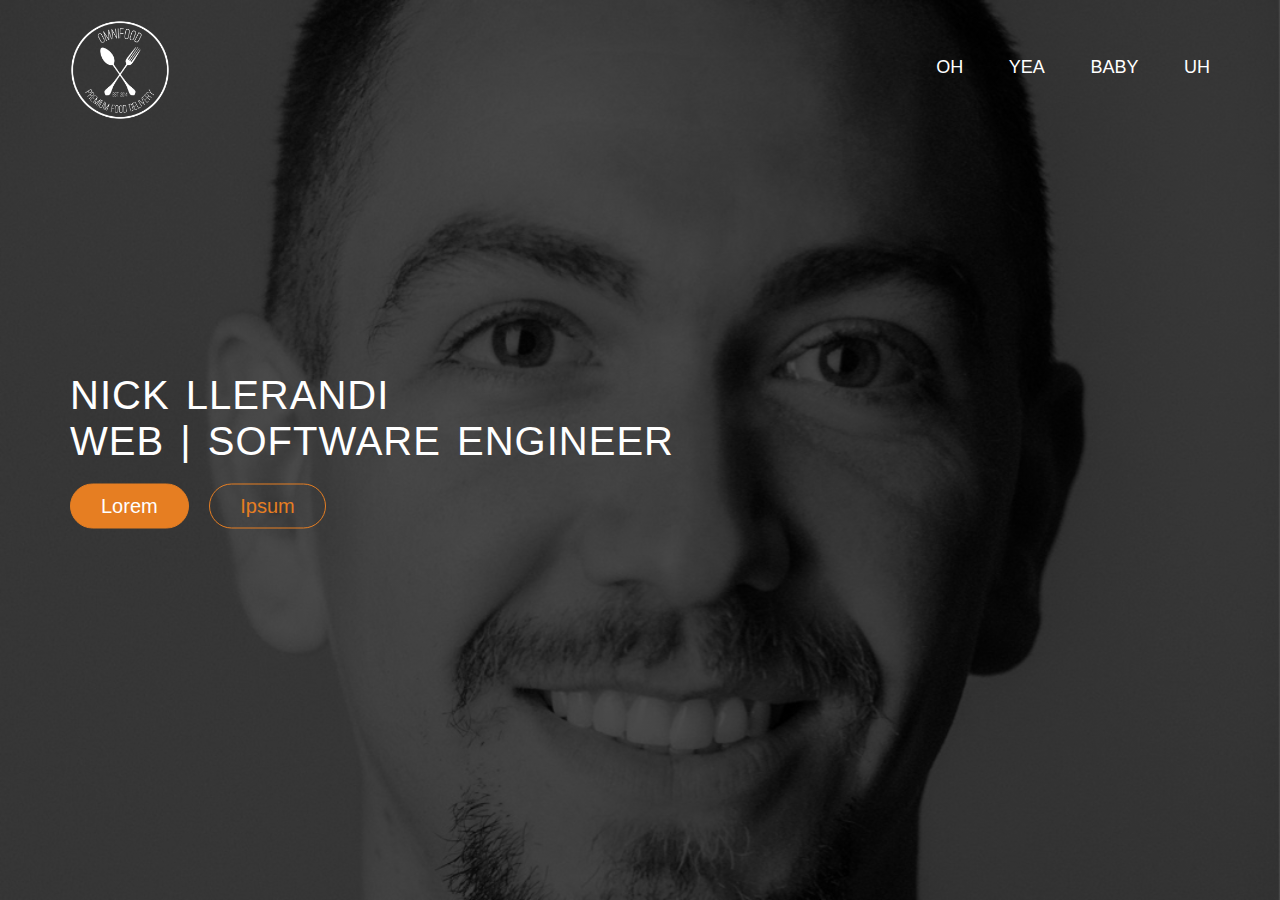
<file: index.html>
<!DOCTYPE html>
<!--[if lt IE 7]>      <html class="no-js lt-ie9 lt-ie8 lt-ie7"> <![endif]-->
<!--[if IE 7]>         <html class="no-js lt-ie9 lt-ie8"> <![endif]-->
<!--[if IE 8]>         <html class="no-js lt-ie9"> <![endif]-->
<!--[if gt IE 8]><!-->
<html class="no-js">
  <!--<![endif]-->
  <head>
    <meta charset="utf-8" />
    <meta http-equiv="X-UA-Compatible" content="IE=edge" />
    <title>Space</title>
    <meta name="description" content="" />
    <meta name="viewport" content="width=device-width, initial-scale=1" />
    <link rel="stylesheet" href="./normalize.css" type="text/css" />
    <link rel="stylesheet" href="./grid.css" type="text/css" />
    <link rel="stylesheet" href="./styles.css" type="text/css" />
  </head>
  <body>
    <!--[if lt IE 7]>
      <p class="browsehappy">
        You are using an <strong>outdated</strong> browser. Please
        <a href="#">upgrade your browser</a> to improve your experience.
      </p>
    <![endif]-->
    <header>
      <nav>
        <div class="row">
          <img src="./img/logo-white.png" class="logo" alt="" />
          <ul class="main-nav">
            <li><a href="#">Oh</a></li>
            <li><a href="#">Yea</a></li>
            <li><a href="#">Baby</a></li>
            <li><a href="#">Uh</a></li>
          </ul>
        </div>
      </nav>
      <div class="hero-text-box">
        <h1>Nick Llerandi<br />Web | Software Engineer</h1>
        <a class="btn btn-full" href="#">Lorem</a>
        <a class="btn btn-ghost" href="#">Ipsum</a>
      </div>
    </header>

    <script src="" async defer></script>
  </body>
</html>
</file>
<file: grid.css>
/*  SECTIONS  ============================================================================= */

.section {
	clear: both;
	padding: 0px;
	margin: 0px;
}

/*  GROUPING  ============================================================================= */

.row {
    zoom: 1; /* For IE 6/7 (trigger hasLayout) */
}

.row:before,
.row:after {
    content:"";
    display:table;
}
.row:after {
    clear:both;
}

/*  GRID COLUMN SETUP   ==================================================================== */

.col {
	display: block;
	float:left;
	margin: 1% 0 1% 1.6%;
}

.col:first-child { margin-left: 0; } /* all browsers except IE6 and lower */


/*  REMOVE MARGINS AS ALL GO FULL WIDTH AT 480 PIXELS */

@media only screen and (max-width: 480px) {
	.col { 
		/*margin: 1% 0 1% 0%;*/
        margin: 0;
	}
}


/*  GRID OF TWO   ============================================================================= */


.span-2-of-2 {
	width: 100%;
}

.span-1-of-2 {
	width: 49.2%;
}

/*  GO FULL WIDTH AT LESS THAN 480 PIXELS */

@media only screen and (max-width: 480px) {
	.span-2-of-2 {
		width: 100%; 
	}
	.span-1-of-2 {
		width: 100%; 
	}
}


/*  GRID OF THREE   ============================================================================= */

	
.span-3-of-3 {
	width: 100%; 
}

.span-2-of-3 {
	width: 66.13%; 
}

.span-1-of-3 {
	width: 32.26%; 
}


/*  GO FULL WIDTH AT LESS THAN 480 PIXELS */

@media only screen and (max-width: 480px) {
	.span-3-of-3 {
		width: 100%; 
	}
	.span-2-of-3 {
		width: 100%; 
	}
	.span-1-of-3 {
		width: 100%;
	}
}

/*  GRID OF FOUR   ============================================================================= */

	
.span-4-of-4 {
	width: 100%; 
}

.span-3-of-4 {
	width: 74.6%; 
}

.span-2-of-4 {
	width: 49.2%; 
}

.span-1-of-4 {
	width: 23.8%; 
}


/*  GO FULL WIDTH AT LESS THAN 480 PIXELS */

@media only screen and (max-width: 480px) {
	.span-4-of-4 {
		width: 100%; 
	}
	.span-3-of-4 {
		width: 100%; 
	}
	.span-2-of-4 {
		width: 100%; 
	}
	.span-1-of-4 {
		width: 100%; 
	}
}


/*  GRID OF FIVE   ============================================================================= */

	
.span-5-of-5 {
	width: 100%;
}

.span-4-of-5 {
  	width: 79.68%; 
}

.span-3-of-5 {
  	width: 59.36%; 
}

.span-2-of-5 {
  	width: 39.04%;
}

.span-1-of-5 {
  	width: 18.72%;
}


/*  GO FULL WIDTH AT LESS THAN 480 PIXELS */

@media only screen and (max-width: 480px) {
	.span-5-of-5 {
		width: 100%; 
	}
	.span-4-of-5 {
		width: 100%; 
	}
	.span-3-of-5 {
		width: 100%; 
	}
	.span-2-of-5 {
		width: 100%; 
	}
	.span-1-of-5 {
		width: 100%; 
	}
}


/*  GRID OF SIX   ============================================================================= */


.span-6-of-6 {
	width: 100%;
}

.span-5-of-6 {
  	width: 83.06%;
}

.span-4-of-6 {
  	width: 66.13%;
}

.span-3-of-6 {
  	width: 49.2%;
}

.span-2-of-6 {
  	width: 32.26%;
}

.span-1-of-6 {
  	width: 15.33%;
}


/*  GO FULL WIDTH AT LESS THAN 480 PIXELS */

@media only screen and (max-width: 480px) {
	.span-6-of-6 {
		width: 100%; 
	}
	.span-5-of-6 {
		width: 100%; 
	}
	.span-4-of-6 {
		width: 100%; 
	}
	.span-3-of-6 {
		width: 100%; 
	}
	.span-2-of-6 {
		width: 100%; 
	}
	.span-1-of-6 {
		width: 100%; 
	}
}



/*  GRID OF SEVEN   ============================================================================= */


.span-7-of-7 {
	width: 100%;
}

.span-6-of-7 {
	width: 85.48%;
}

.span-5-of-7 {
  	width: 70.97%;
}

.span-4-of-7 {
  	width: 56.45%;
}

.span-3-of-7 {
  	width: 41.94%;
}

.span-2-of-7 {
  	width: 27.42%;
}

.span-1-of-7 {
  	width: 12.91%;
}


/*  GO FULL WIDTH AT LESS THAN 480 PIXELS */

@media only screen and (max-width: 480px) {
	.span-7-of-7 {
		width: 100%; 
	}
	.span-6-of-7 {
		width: 100%; 
	}
	.span-5-of-7 {
		width: 100%; 
	}
	.span-4-of-7 {
		width: 100%; 
	}
	.span-3-of-7 {
		width: 100%; 
	}
	.span-2-of-7 {
		width: 100%; 
	}
	.span-1-of-7 {
		width: 100%; 
	}
}


/*  GRID OF EIGHT   ============================================================================= */

	
.span-8-of-8 {
	width: 100%;
}

.span-7-of-8 {
	width: 87.3%; 
}

.span-6-of-8 {
	width: 74.6%; 
}

.span-5-of-8 {
	width: 61.9%; 
}

.span-4-of-8 {
	width: 49.2%; 
}

.span-3-of-8 {
	width: 36.5%;
}

.span-2-of-8 {
	width: 23.8%; 
}

.span-1-of-8 {
	width: 11.1%; 
}


/*  GO FULL WIDTH AT LESS THAN 480 PIXELS */

@media only screen and (max-width: 480px) {
	.span-8-of-8 {
		width: 100%; 
	}
	.span-7-of-8 {
		width: 100%; 
	}
	.span-6-of-8 {
		width: 100%; 
	}
	.span-5-of-8 {
		width: 100%; 
	}
	.span-4-of-8 {
		width: 100%; 
	}
	.span-3-of-8 {
		width: 100%; 
	}
	.span-2-of-8 {
		width: 100%; 
	}
	.span-1-of-8 {
		width: 100%; 
	}
}


/*  GRID OF NINE   ============================================================================= */


.span-9-of-9 {
	width: 100%;
}

.span-8-of-9 {
	width: 88.71%;
}

.span-7-of-9 {
	width: 77.42%; 
}

.span-6-of-9 {
	width: 66.13%; 
}

.span-5-of-9 {
	width: 54.84%; 
}

.span-4-of-9 {
	width: 43.55%; 
}

.span-3-of-9 {
	width: 32.26%;
}

.span-2-of-9 {
	width: 20.97%; 
}

.span-1-of-9 {
	width: 9.68%; 
}


/*  GO FULL WIDTH AT LESS THAN 480 PIXELS */

@media only screen and (max-width: 480px) {
	.span-9-of-9 {
		width: 100%; 
	}
	.span-8-of-9 {
		width: 100%; 
	}
	.span-7-of-9 {
		width: 100%; 
	}
	.span-6-of-9 {
		width: 100%; 
	}
	.span-5-of-9 {
		width: 100%; 
	}
	.span-4-of-9 {
		width: 100%; 
	}
	.span-3-of-9 {
		width: 100%; 
	}
	.span-2-of-9 {
		width: 100%; 
	}
	.span-1-of-9 {
		width: 100%; 
	}
}


/*  GRID OF TEN   ============================================================================= */


.span-10-of-10 {
	width: 100%;
}

.span-9-of-10 {
	width: 89.84%;
}

.span-8-of-10 {
	width: 79.68%;
}

.span-7-of-10 {
	width: 69.52%; 
}

.span-6-of-10 {
	width: 59.36%; 
}

.span-5-of-10 {
	width: 49.2%; 
}

.span-4-of-10 {
	width: 39.04%; 
}

.span-3-of-10 {
	width: 28.88%;
}

.span-2-of-10 {
	width: 18.72%; 
}

.span-1-of-10 {
	width: 8.56%; 
}


/*  GO FULL WIDTH AT LESS THAN 480 PIXELS */

@media only screen and (max-width: 480px) {
	.span-10-of-10 {
		width: 100%; 
	}
	.span-9-of-10 {
		width: 100%; 
	}
	.span-8-of-10 {
		width: 100%; 
	}
	.span-7-of-10 {
		width: 100%; 
	}
	.span-6-of-10 {
		width: 100%; 
	}
	.span-5-of-10 {
		width: 100%; 
	}
	.span-4-of-10 {
		width: 100%; 
	}
	.span-3-of-10 {
		width: 100%; 
	}
	.span-2-of-10 {
		width: 100%; 
	}
	.span-1-of-10 {
		width: 100%; 
	}
}


/*  GRID OF ELEVEN   ============================================================================= */

.span-11-of-11 {
	width: 100%;
}

.span-10-of-11 {
	width: 90.76%;
}

.span-9-of-11 {
	width: 81.52%;
}

.span-8-of-11 {
	width: 72.29%;
}

.span-7-of-11 {
	width: 63.05%; 
}

.span-6-of-11 {
	width: 53.81%; 
}

.span-5-of-11 {
	width: 44.58%; 
}

.span-4-of-11 {
	width: 35.34%; 
}

.span-3-of-11 {
	width: 26.1%;
}

.span-2-of-11 {
	width: 16.87%; 
}

.span-1-of-11 {
	width: 7.63%; 
}


/*  GO FULL WIDTH AT LESS THAN 480 PIXELS */

@media only screen and (max-width: 480px) {
	.span-11-of-11 {
		width: 100%; 
	}
	.span-10-of-11 {
		width: 100%; 
	}
	.span-9-of-11 {
		width: 100%; 
	}
	.span-8-of-11 {
		width: 100%; 
	}
	.span-7-of-11 {
		width: 100%; 
	}
	.span-6-of-11 {
		width: 100%; 
	}
	.span-5-of-11 {
		width: 100%; 
	}
	.span-4-of-11 {
		width: 100%; 
	}
	.span-3-of-11 {
		width: 100%; 
	}
	.span-2-of-11 {
		width: 100%; 
	}
	.span-1-of-11 {
		width: 100%; 
	}
}


/*  GRID OF TWELVE   ============================================================================= */

.span-12-of-12 {
	width: 100%;
}

.span-11-of-12 {
	width: 91.53%;
}

.span-10-of-12 {
	width: 83.06%;
}

.span-9-of-12 {
	width: 74.6%;
}

.span-8-of-12 {
	width: 66.13%;
}

.span-7-of-12 {
	width: 57.66%; 
}

.span-6-of-12 {
	width: 49.2%; 
}

.span-5-of-12 {
	width: 40.73%; 
}

.span-4-of-12 {
	width: 32.26%; 
}

.span-3-of-12 {
	width: 23.8%;
}

.span-2-of-12 {
	width: 15.33%; 
}

.span-1-of-12 {
	width: 6.86%; 
}


/*  GO FULL WIDTH AT LESS THAN 480 PIXELS */

@media only screen and (max-width: 480px) {
	.span-12-of-12 {
		width: 100%; 
	}
	.span-11-of-12 {
		width: 100%; 
	}
	.span-10-of-12 {
		width: 100%; 
	}
	.span-9-of-12 {
		width: 100%; 
	}
	.span-8-of-12 {
		width: 100%; 
	}
	.span-7-of-12 {
		width: 100%; 
	}
	.span-6-of-12 {
		width: 100%; 
	}
	.span-5-of-12 {
		width: 100%; 
	}
	.span-4-of-12 {
		width: 100%; 
	}
	.span-3-of-12 {
		width: 100%; 
	}
	.span-2-of-12 {
		width: 100%; 
	}
	.span-1-of-12 {
		width: 100%; 
	}
}
</file>
<file: styles.css>
* {
  margin: 0;
  padding: 0;
  box-sizing: border-box;
}

html {
  color: #555;
  font-family: Arial, Helvetica, sans-serif;
  font-weight: 300;
  font-size: 20px;
  text-rendering: optimizeLegibility;
}

.row {
  max-width: 1140px;
  margin: 0 auto;
}

/* HEADER */

header {
  background-image: linear-gradient(rgba(0, 0, 0, 0.705), rgba(0, 0, 0, 0.705)),
    url(img/me.jpg);
  background-size: cover;
  background-position: center;
  height: 100vh;
}

.hero-text-box {
  position: absolute;
  width: 1140px;
  top: 50%;
  left: 50%;
  transform: translate(-50%, -50%);
}

.logo {
  height: 100px;
  width: auto;
  float: left;
  margin-top: 20px;
}

.main-nav {
  float: right;
  list-style: none;
  margin-top: 55px;
}

.main-nav li {
  display: inline-block;
  margin-left: 40px;
}

.main-nav li a:link,
.main-nav li a:visited {
  padding: 8px 0;
  color: #fff;
  text-decoration: none;
  text-transform: uppercase;
  font-size: 90%;
  border-bottom: 2px solid transparent;
}

.main-nav li a:hover,
.main-nav li a:active {
  border-bottom: 2px solid #e67e22;
  transition: border-bottom 0.2s;
}

h1 {
  margin: 0 0 20px 0;
  color: #fff;
  font-size: 200%;
  font-weight: 300;
  text-transform: uppercase;
  letter-spacing: 1px;
  word-spacing: 4px;
}

.btn:link,
.btn:visited {
  display: inline-block;
  padding: 10px 30px;
  font-weight: 300;
  text-decoration: none;
  border-radius: 200px;
  transition: background-color 0.2s, border 0.2s, color 0.2s;
}

.btn-full:link,
.btn-full:visited {
  background-color: #e67e22;
  border: 1px solid #e67e22;
  color: #fff;
  margin-right: 15px;
}

.btn-ghost:link,
.btn-ghost:visited {
  border: 1px solid #e67e22;
  color: #e67e22;
}

.btn:hover,
.btn:active {
  background-color: #cf6d17;
}

.btn-full:hover,
.btn-full:active {
  border: 1px solid #cf6d17;
}

.btn-ghost:hover,
.btn-ghost:active {
  border: 1px solid #cf6d17;
  color: #fff;
}
</file>
